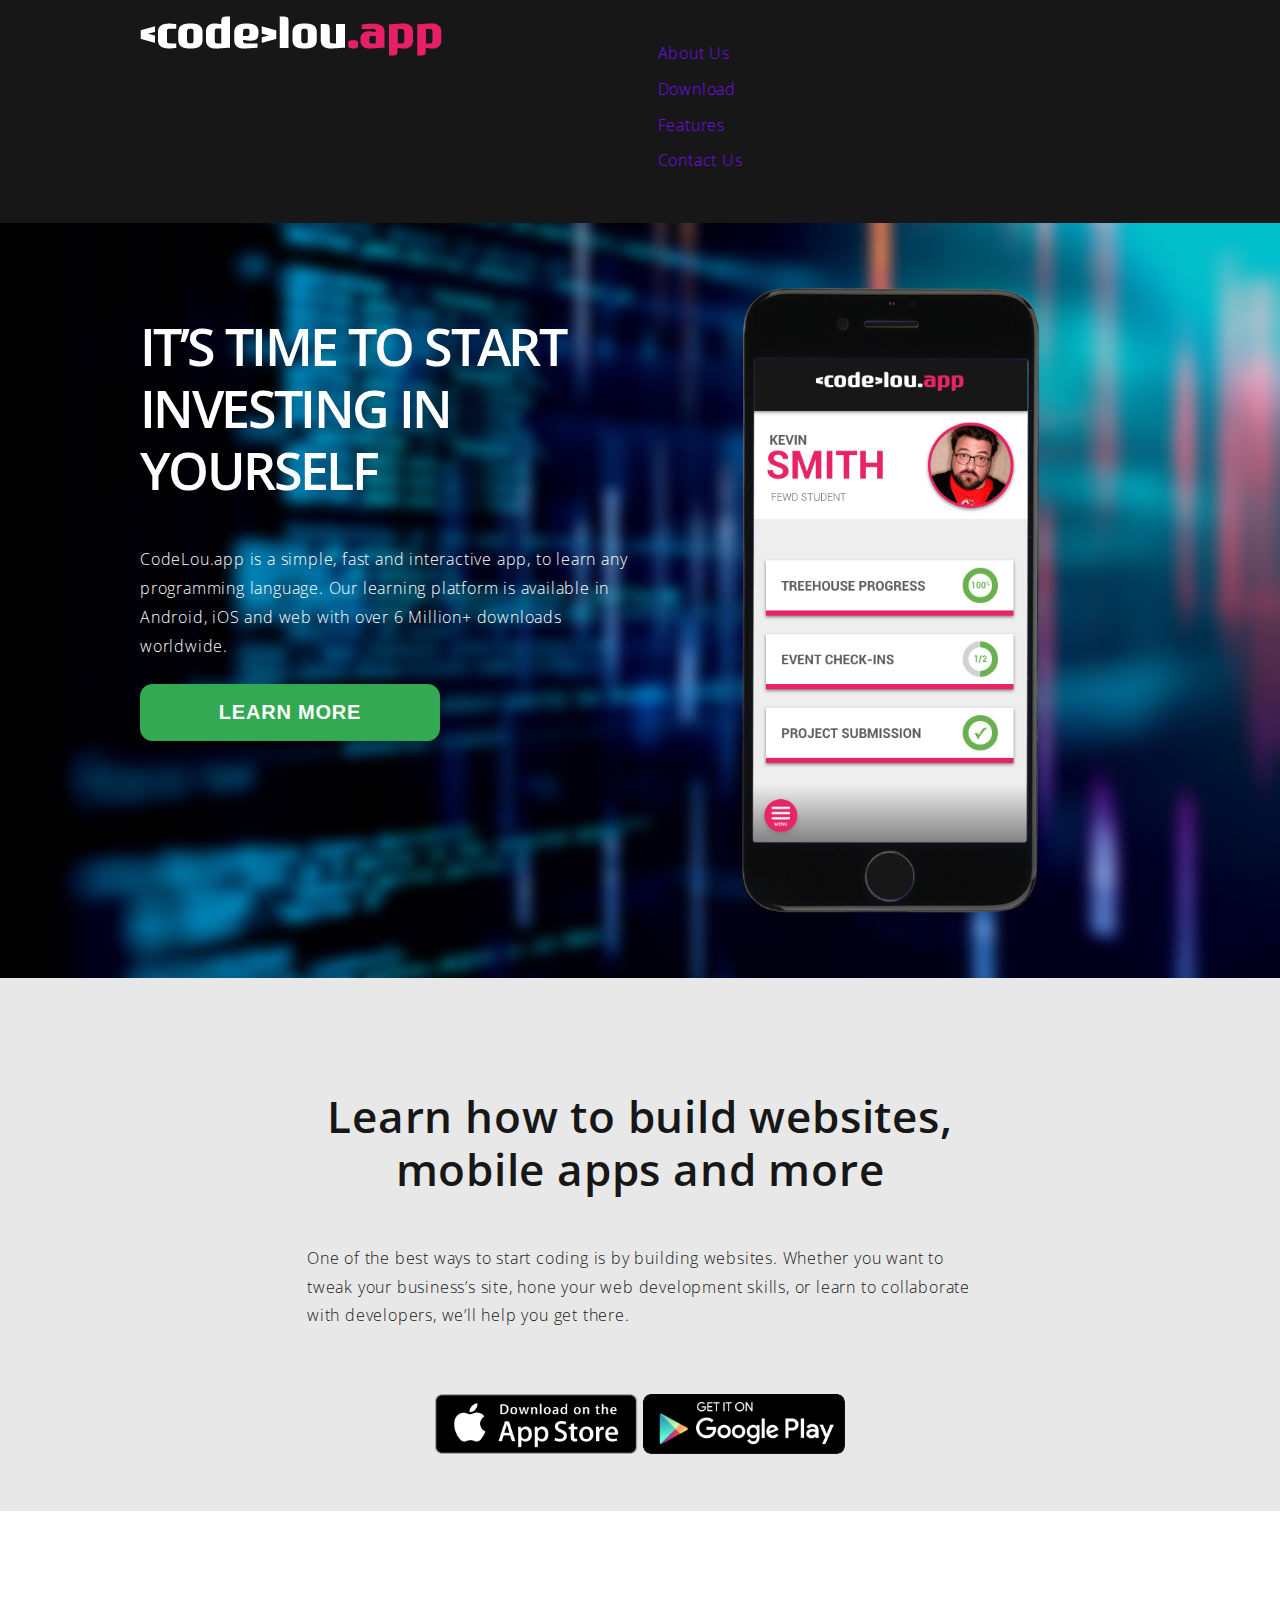
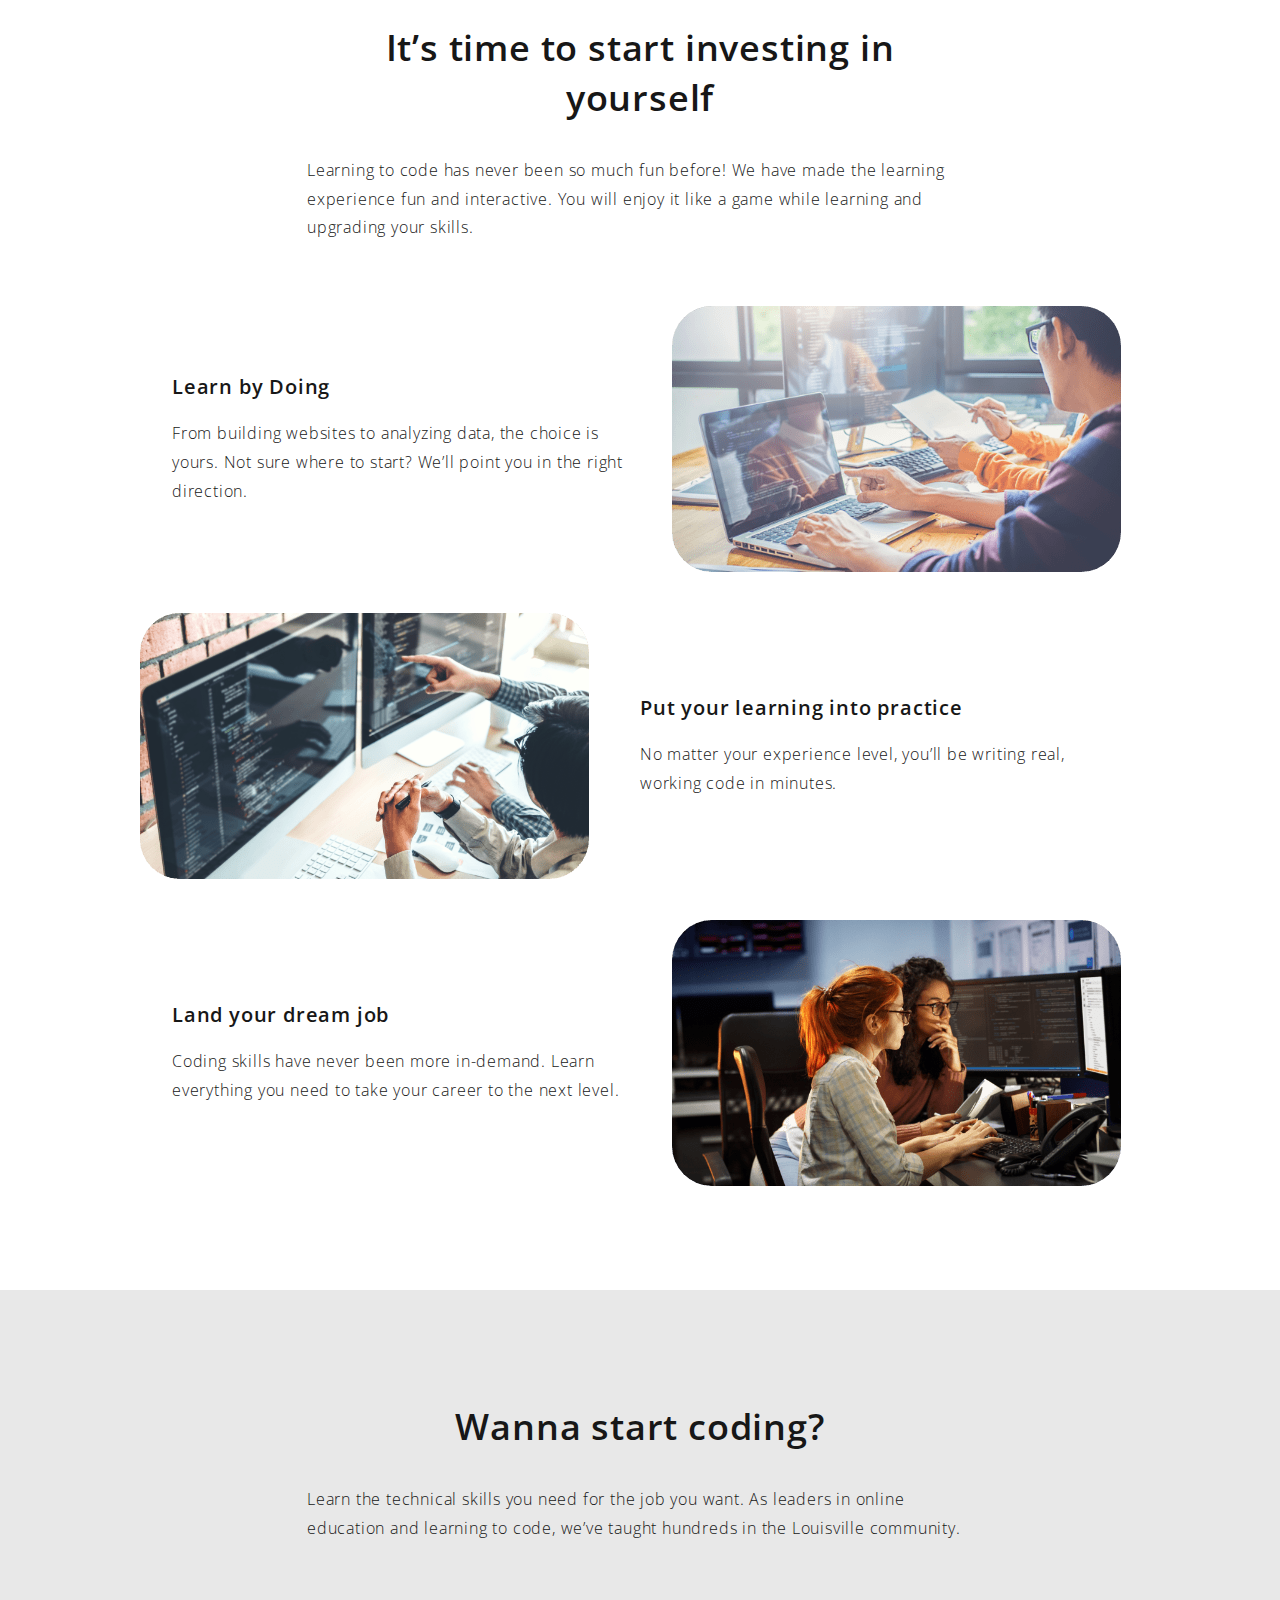
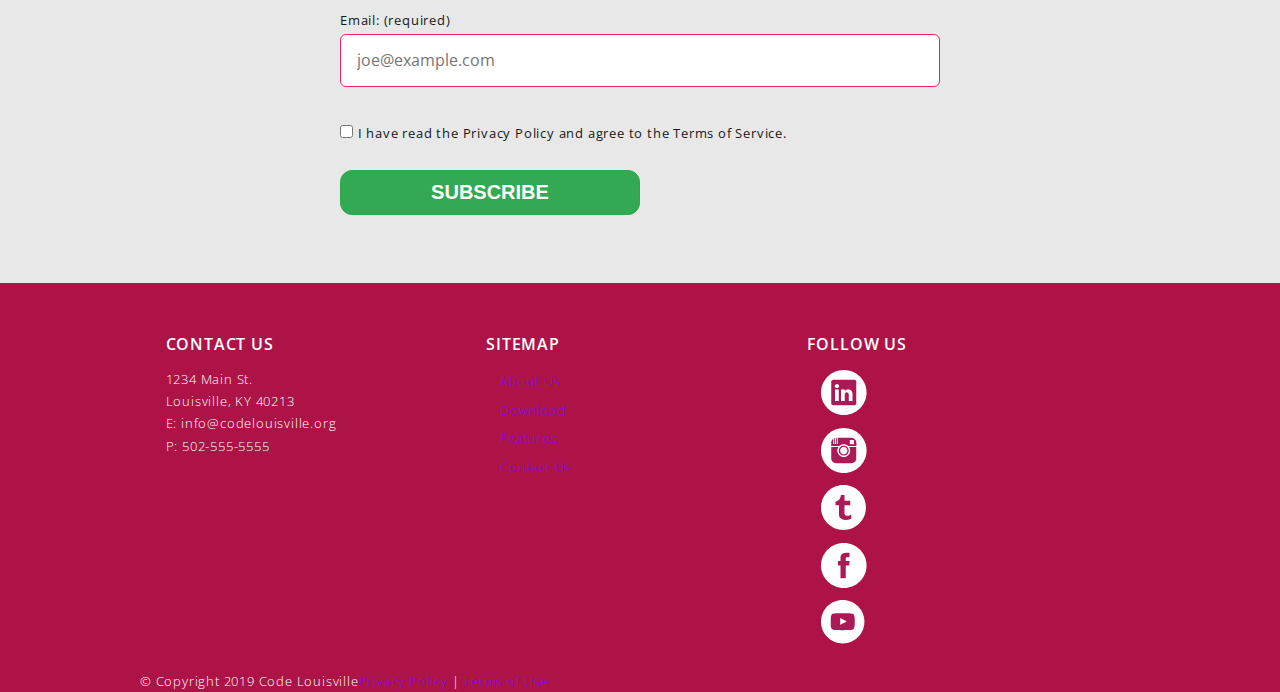
<file: index.html>
<!doctype html>

<html lang="en">

<head>
  <!-- Head Begin -->
  <!--
    Set the character encoding for this document, so that
    all characters within the UTF-8 space (such as emoji)
    are rendered correctly.
  -->
  <meta charset="utf-8" />

  <!-- Set the document's title -->
  <title>CodeLou.app | Home</title>

  <!-- Set the viewport element to give the browser instructions on how to control the page's dimensions and scaling.-->
  <meta name="viewport" content="width=device-width, initial-scale=1" />

  <!-- Other metadata tags provide more information about the HTML document -->
  <meta name="keywords" content="CodeLou.app, learn, learning, html, css, programming, web app">
  <meta name="description" content="CodeLou.app" />
  <meta name="author" content="Brian Luerman, Don Hansen and CodeLouisville contributors" />

  <!-- Link to External Google font -->
  <link href="https://fonts.googleapis.com/css?family=Open+Sans:300,300i,400,400i,600,600i,700,700i,800,800i&display=swap" rel="stylesheet">

  <!-- Link to an external CSS file -->
  <link rel="stylesheet" href="css/style.css" />

  <!-- Used for adding in-document CSS. This can be utilized to make the page load faster (above the fold) -->
  <style>
    /* ... */
  </style>

</head> <!-- Head End -->


<body>
  <!-- Body Begin -->


  <header class="nav-header" role="banner"> <!-- Header Begin -->

    <div class="container row">

    <div class="nav-logo column">

      <a href="/" title="Go to home page">
        <img src="img/codelou-app-logo.png" alt="CodeLou.App logo" role="img" />
      </a>

    </div>

    <nav role="navigation" class="column">

      <ul id="menu">

        <li><a href="#">About Us</a></li>
        <li><a href="#">Download</a></li>
        <li><a href="#">Features</a></li>
        <li><a href="#">Contact Us</a></li>

      </ul>

    </nav>

    </div>

  </header> <!-- Header End -->


  <main> <!-- Main Begin -->

    <!-- Section: Hero -->

    <section class="hero">

      <div class="container row">

        <div class="hero-text column">

          <h1>It’s time to start investing in yourself</h1>

          <p>CodeLou.app is a simple, fast and interactive app, to learn any programming language. Our learning platform is available in Android, iOS and web with over 6 Million+ downloads worldwide.</p>

          <a href="#" class="btn">Learn More</a>

        </div>

        <div class="hero-img column">

          <img src="img/app-mockup.png" alt="Image of application on phone" />

        </div>

      </div>

    </section>

    <!-- Section: Downloads -->

    <section class="downloads">

      <div class="container">

        <header class="header-content">

          <h2>Learn how to build websites, mobile apps and more</h2>

          <p>One of the best ways to start coding is by building websites. Whether you want to tweak your business’s site, hone your web development skills, or learn to collaborate with developers, we’ll help you get there.</p>

        </header>

        <div class="badges">

          <a href="#"><img src="img/app-store-badge.png" alt="Download on the App Store badge" /></a>

          <a href="#"><img src="img/play-store-badge.png" alt="Get it on Google Play badge" /></a>

        </div>

      </div>

    </section>


    <!-- Section: Features -->

    <section class="features">

      <div class="container">

        <header class="header-content">

          <h3>It’s time to start investing in yourself</h3>

          <p>Learning to code has never been so much fun before! We have made the learning experience fun and interactive. You will enjoy it like a game while learning and upgrading your skills.</p>

        </header>

        <div class="features-group">

          <div class="features-item">

            <div class="features-item-img">

              <img src="img/feature-learn-photo.png" alt="Person working on laptop" />

            </div>

            <div class="features-item-txt">

              <h4>Learn by Doing</h4>

              <p>From building websites to analyzing data, the choice is yours. Not sure where to start? We’ll point you in the right direction.</p>

            </div>

          </div>

          <div class="features-item">

            <div class="features-item-img">

              <img src="img/feature-practice-photo.png" alt="Photo of computer screens with code" />

            </div>

            <div class="features-item-txt">

              <h4>Put your learning into practice</h4>

              <p>No matter your experience level, you’ll be writing real, working code in minutes.</p>

            </div>

          </div>

          <div class="features-item">

            <div class="features-item-img">

              <img src="img/feature-dreamjob-photo.png" alt="Photo of people working" />

            </div>

            <div class="features-item-txt">

              <h4>Land your dream job</h4>

              <p>Coding skills have never been more in-demand. Learn everything you need to take your career to the next level.</p>

            </div>

          </div>

        </div>

      </div>

    </section>


    <!-- Section: Call to Action -->

    <section class="call-to-action">

      <div class="container">

        <header class="header-content">

          <h3>Wanna start coding?</h3>

          <p>Learn the technical skills you need for the job you want. As leaders in online education and learning to code, we’ve taught hundreds in the Louisville community.</p>

        </header>

        <form action="#" class="cta-form">

          <label for="email">Email: (required)
          <input type="email" name="email" id="email" placeholder="joe@example.com" required />
          </label>

          <input id="terms" type="checkbox" name="terms" value="terms" required /> <label for="terms"> I have read the Privacy Policy and agree to the Terms of Service.</label>

          <input type="submit" name="submit" value="Subscribe" class="btn btn-center" />

        </form>

      </div>

    </section>


  </main> <!-- Main End -->


  <footer> <!-- Footer Begin -->

    <div class="container ftr-grid">

        <div class="ftr-container">

        <h4>Contact Us</h4>

        <address>
        1234 Main St.<br />
        Louisville, KY 40213<br />
        E: info@codelouisville.org<br />
        P: 502-555-5555
        </address>

        </div>

        <div class="ftr-container">

        <h4>Sitemap</h4>

          <ul class="sitemap-links" role="navigation">

            <li><a href="#">About Us</a></li>
            <li><a href="#">Download</a></li>
            <li><a href="#">Features</a></li>
            <li><a href="#">Contact Us</a></li>

          </ul>

        </div>

        <div class="ftr-container">

        <h4>Follow Us</h4>

          <ul class="social-links">

            <li><a href="#"><img src="img/ico-linkedin.png" alt="Social icon to linkedin.com" role="img" /></a></li>
            <li><a href="#"><img src="img/ico-instagram.png" alt="Social icon to instagram.com" role="img" /></a></li>
            <li><a href="#"><img src="img/ico-twitter.png" alt="Social icon to twitter.com" role="img" /></a></li>
            <li><a href="#"><img src="img/ico-facebook.png" alt="Social icon to facebook.com" role="img" /></a></li>
            <li><a href="#"><img src="img/ico-youtube.png" alt="Social icon to youtube.com" role="img" /></a></li>

          </ul>

        </div>

  </div>

  <div class="copyright">

    <div class="container row">

      <span>&copy; Copyright 2019 Code Louisville</span>

      <span><a href="#">Privacy Policy</a> | <a href="#">Terms of Use</a></span>

    </div>

  </div>

  </footer> <!-- Footer End -->


  <!-- JavaScript Begin -->


  <!-- JavaScript End -->

</body> <!-- Body End -->

</html>
</file>
<file: css/style.css>
@charset "UTF-8";

/* CSS Document */


/*! normalize.css v8.0.1 | MIT License | github.com/necolas/normalize.css */

html{line-height:1.15;-webkit-text-size-adjust:100%}body{margin:0}main{display:block}h1{font-size:2em;margin:.67em 0}hr{box-sizing:content-box;height:0;overflow:visible}pre{font-family:monospace,monospace;font-size:1em}a{background-color:transparent}abbr[title]{border-bottom:none;text-decoration:underline;text-decoration:underline dotted}b,strong{font-weight:bolder}code,kbd,samp{font-family:monospace,monospace;font-size:1em}small{font-size:80%}sub,sup{font-size:75%;line-height:0;position:relative;vertical-align:baseline}sub{bottom:-.25em}sup{top:-.5em}img{border-style:none}button,input,optgroup,select,textarea{font-family:inherit;font-size:100%;line-height:1.15;margin:0}button,input{overflow:visible}button,select{text-transform:none}[type=button],[type=reset],[type=submit],button{-webkit-appearance:button}[type=button]::-moz-focus-inner,[type=reset]::-moz-focus-inner,[type=submit]::-moz-focus-inner,button::-moz-focus-inner{border-style:none;padding:0}[type=button]:-moz-focusring,[type=reset]:-moz-focusring,[type=submit]:-moz-focusring,button:-moz-focusring{outline:1px dotted ButtonText}fieldset{padding:.35em .75em .625em}legend{box-sizing:border-box;color:inherit;display:table;max-width:100%;padding:0;white-space:normal}progress{vertical-align:baseline}textarea{overflow:auto}[type=checkbox],[type=radio]{box-sizing:border-box;padding:0}[type=number]::-webkit-inner-spin-button,[type=number]::-webkit-outer-spin-button{height:auto}[type=search]{-webkit-appearance:textfield;outline-offset:-2px}[type=search]::-webkit-search-decoration{-webkit-appearance:none}::-webkit-file-upload-button{-webkit-appearance:button;font:inherit}details{display:block}summary{display:list-item}template{display:none}[hidden]{display:none}

/* Soft Reset */

*,::after,::before{box-sizing:border-box}a{text-decoration:none;color:inherit;cursor:pointer}button{background-color:transparent;color:inherit;border-width:0;padding:0;cursor:pointer}figure{margin:0}input::-moz-focus-inner{border:0;padding:0;margin:0}dd,ol,ul{margin:0;padding:0;list-style:none}h1,h2,h3,h4,h5,h6{margin:0;font-size:inherit;font-weight:inherit}p{margin:0}cite{font-style:normal}fieldset{border-width:0;padding:0;margin:0}

/* Basic Text Styles */

body {
	font-family: 'Open Sans', sans-serif;
	font-size: 13px;
	color: #333;
	background-color: #FFF;
	line-height: 1.735;
	font-weight: 300;
	font-style: normal;
	letter-spacing: 0.05em;
	text-decoration: none;
	text-transform: none;
}

h1,
h2,
h3,
h4,
h5,
h6 {
	font-weight: 600;
	line-height: 1.2;
	font-size: 1em;
}

h1 {
	font-size: 3.25em;
	font-weight: 600;
	margin-top: 0.53em;
	margin-bottom: 0.53em;
	text-transform: uppercase;
	font-style: normal;
	line-height: 1.2;
	letter-spacing: -0.05em;
}

h2 {
	font-size: 2.75em;
	font-weight: 600;
	margin-top: 0.4em;
	margin-bottom: 0.4em;
	font-style: normal;
	line-height: 1.2;
	text-decoration: none;
	text-transform: none;
}

h3 {
	font-size: 2.25em;
	font-weight: 600;
	margin-top: 0.4em;
	margin-bottom: 0.4em;
	font-style: normal;
	line-height: 1.4;
	text-align: left;
	text-decoration: none;
	text-transform: none;
}

h4 {
	font-size: 1.25em;
	font-weight: 600;
	margin-top: 0.67em;
	margin-bottom: 0.67em;
	font-style: normal;
	line-height: 1.6;
	text-align: left;
	text-decoration: none;
	text-transform: none;
}

h5 {
	font-size: 1.06em;
	font-weight: 600;
	margin-top: 0.94em;
	margin-bottom: 0.94em;
	font-style: normal;
	line-height: 1.4;
	text-align: left;
	text-decoration: none;
	text-transform: none;
}

h6 {
	font-size: 1em;
	font-weight: 600;
	margin-top: 1em;
	margin-bottom: 1em;
	font-style: normal;
	line-height: 1.2;
	letter-spacing: 0.05em;
	text-align: left;
	text-decoration: none;
	text-transform: none;
}

p {
	margin-top: 1em;
	margin-bottom: 1.5em;
	font-size: 1em;
	font-weight: 300;
	font-style: normal;
	line-height: 1.8;
	text-align: left;
	text-decoration: none;
	text-transform: none;
}

strong {
	font-weight: 600;
	font-style: normal;
}

em {
	font-style: italic;
}

a {
	color: #790cf4;
}

ul,
ol {
	margin-top: 1em;
	margin-bottom: 1.5em;
	padding-left: 1.1em;
}

li {
	margin-top: 0.5em;
	margin-bottom: 0.5em;
}


/* Utility classes */

.container {
 width: 100%;
 max-width: 1000px;
 margin: 0 auto;
}


.row {
	display: flex;
	flex-direction: row;
	flex-wrap: wrap;
	width: 100%;
}

.column {
	display: flex;
	flex-direction: column;
	flex-basis: 100%;
	flex: 1;
}

img {
 max-width: 100%;
 height: auto;
}

.header-content {
	margin: 4em auto;
	width: 100%;
	max-width: 74ch;
}

/* Basic styling */


.btn {
  background-color: #32A952;
	-moz-border-radius: 12px;
	-webkit-border-radius: 12px;
	border-radius: 12px;
	border: 1px solid #2FA74D;
	cursor: pointer;
	color: #FFFFFF;
	font-family: sans-serif;
	font-size: 1.25em;
	font-weight: bold;
	padding: 0.5em 1em;
	text-decoration: none;
	text-transform: uppercase;
	width: 100%;
	max-width: 300px;
	text-align: center;
	display: block;
}

.btn:hover {
	background-color: #288641;
}

/* Header */

.nav-header {
	background: #171717;
	padding: 1em 0;
}


/* Hero Section */

.hero {
	background-color: #171717;
	background: url('../img/hero-background.jpg');
	background-repeat: no-repeat;
	background-position: center;
	background-size: cover;
	color: #FFFFFF;
	padding: 4em 2em;
}

.hero-img img {
	max-width: 300px;
	margin: 0 auto;
}


/* Download Section */

.downloads {
	background: #e8e8e8;
	color: #171717;
	padding: 3em;
}

.downloads h2 {
	text-align: center;
	margin-bottom: 3rem;
}

.badges {
	margin-top: 3em;
	padding: 0;
	text-align: center;
}


/* Features Section */

.features {
	background: #FFFFFF;
	color: #171717;
	padding: 3em;
}

.features h3 {
	text-align: center;
	margin-bottom: 2rem;
}

.features-group {
	margin-bottom: 3em;
}

.features-item {
	display: flex;
	flex-wrap: wrap;
	flex-direction: column;
	margin-bottom: 2em;
}

.features-item-txt,
.features-item-img {
	align-self: center;
}

.features-item-txt {
	padding: 0;
	text-align: left;
	flex: 1;
}


/* CTA Section */

.call-to-action {
	background: #e8e8e8;
	color: #171717;
	padding: 3em;
}

.call-to-action h3 {
	text-align: center;
	margin-bottom: 2rem;
}

.cta-form {
	padding-bottom: 1.25444em;
	text-align: left;
	max-width: 600px;
	margin: 0 auto;
}

.cta-form label {
	font-size: 0.8em;
	font-weight: normal;
}

.cta-form input[type=email] {
	font-size: 1.25em;
	width: 100%;
	margin: 0 0 2em;
	min-width: 200px;
	border: 1px solid #333333;
	border-radius: 6px;
	transition: border-color .5s ease-out;
	padding: 1em;
}


.cta-form input[type=checkbox] {
	margin: 0 0 2em;
	border: 1px solid #333333;
	border-radius: 6px;
	transition: border-color .5s ease-out;
}

.cta-form input[type=checkbox]:focus {
	outline: 3px solid #5cbf2a;
	border-color: transparent;
}

.cta-form input[type=email]:optional {
	border-color: #999999;
}

.cta-form input[type=email]:required {
	border-color: #333333;
}

.cta-form input[type=email]:invalid {
	border-color: #E72465;
	color: #E72465;
}

.cta-form input[type=email]:focus {
	outline: 3px solid #5cbf2a;
	border-color: transparent;
}

.cta-form input[type=email]:valid {
	border-color: #5cbf2a;
	color: #5cbf2a;
}



/* Footer */

footer {
	font-size: 0.8em;
	background: #AE1347;
	color: #FFFFFF;
	padding: 3em 0 0;
}

footer h4 {
	text-transform: uppercase;
}

footer address {
	font-style: normal;
}

.ftr-grid {
	display: grid;
	grid-template-rows: auto;
	grid-row-gap: 1em;
	padding: 0 2em;
}




/* Tablet Media Queries */

@media (min-width: 600px) {

	.features-item {
		flex-direction: row;
	}

	.features-item-txt,
	.features-item-img {
		align-self: center;
		flex: 1;
	}

	.features-item-txt {
		padding-left: 2em;
	}

}


/* Desktop Media Queries */

@media (min-width: 800px) {

	body {
		font-size: 16px;
	}

	.row {
		display: flex;
		flex-direction: row;
		flex-wrap: wrap;
		width: 100%;
	}

	.features-item {
		flex-direction: row;
	}

	.features-item:nth-of-type(odd) {
		flex-direction: row-reverse;
	}

	.features-item-txt,
	.features-item-img {
		align-self: center;
	}

	.features-item-txt {
		padding: 0 2em;
		flex: 1;
	}

	.ftr-grid {
		display: grid;
		grid-template-columns: 1fr 1fr 1fr;
		column-gap: 1em;
	}

}
</file>
